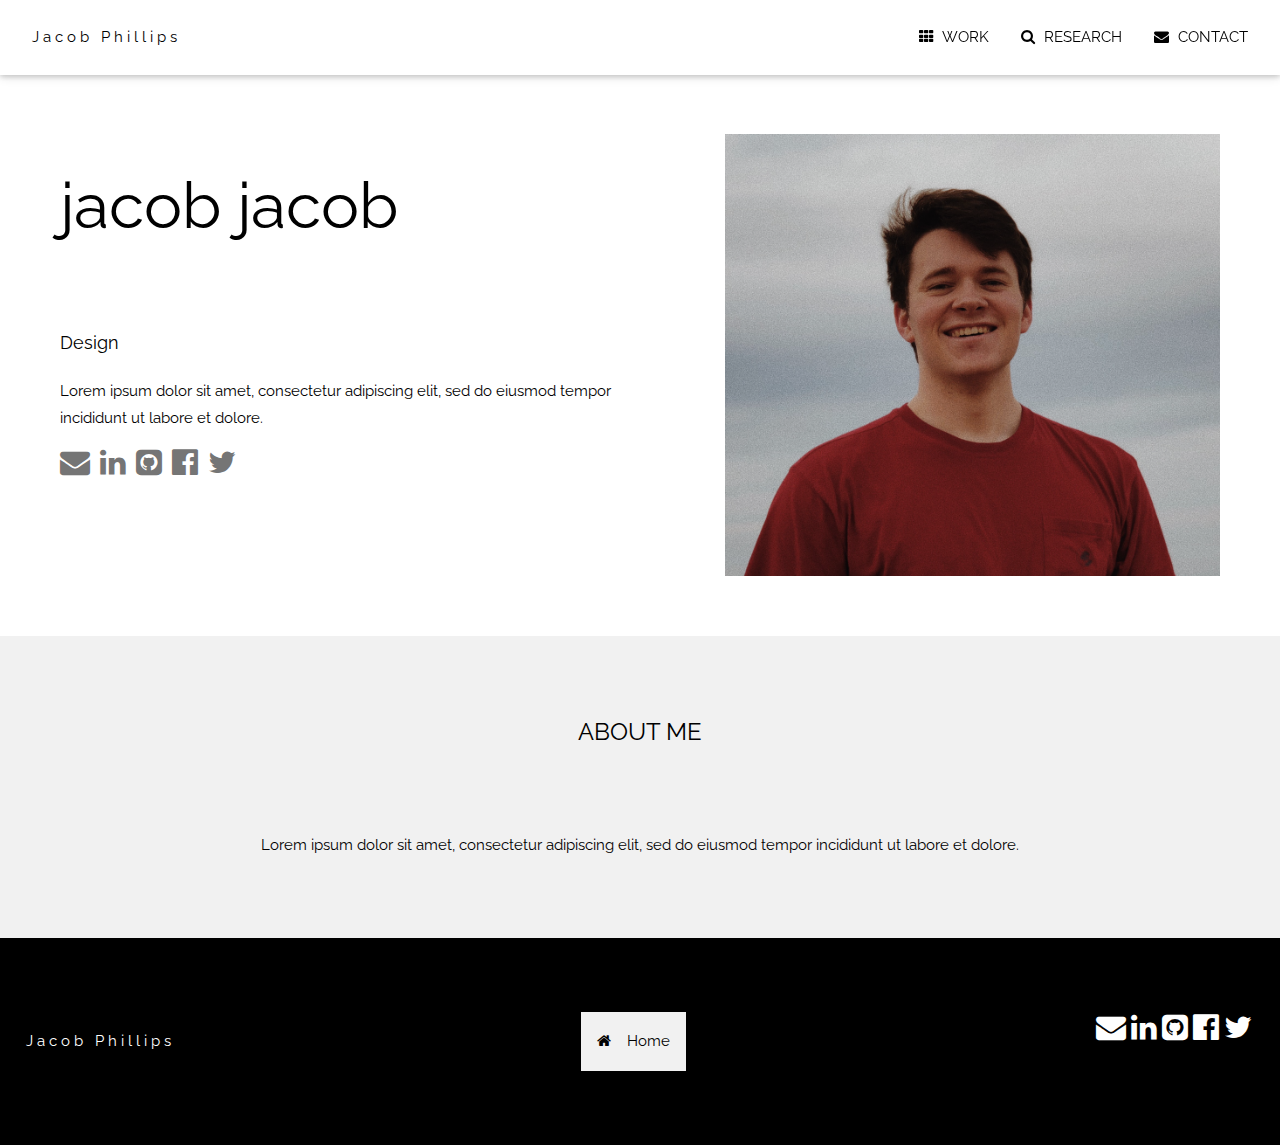
<file: index.html>
<!DOCTYPE html>
<html>
<head>
<title>Jacob Phillips</title>
<meta charset="UTF-8">
<meta name="viewport" content="width=device-width, initial-scale=1">

<link rel="stylesheet" href="https://www.w3schools.com/w3css/4/w3.css">
<link rel="stylesheet" href="https://fonts.googleapis.com/css?family=Raleway">
<link rel="stylesheet" href="https://cdnjs.cloudflare.com/ajax/libs/font-awesome/4.7.0/css/font-awesome.min.css">
<link rel="stylesheet" href="stylesheet.css">

</head>
<body>

<!-- get load content function and get content -->
<script src="https://ajax.googleapis.com/ajax/libs/jquery/3.2.1/jquery.min.js"></script> 

<!-- load content from the other pages -->
<div>
  <script> 
  $(function(){
    $("#navbarContent").load("navbar.html"); 
  });
  $(function(){
    $("#headerContent").load("header.html"); 
  });
  $(function(){
    $("#aboutContent").load("about.html"); 
  });
  $(function(){
    $("#footerContent").load("footer.html"); 
  });
  </script> 
</div>

<!-- Navbar (sit on top) -->
<div id="navbarContent"></div>

<!-- header -->
<div style="height:64px"></div>
<div id="headerContent"></div>

<!-- About Section -->
<div id="aboutContent"></div>

<!-- Footer -->
<div id="footerContent"><div>

</body>
</html>
</file>
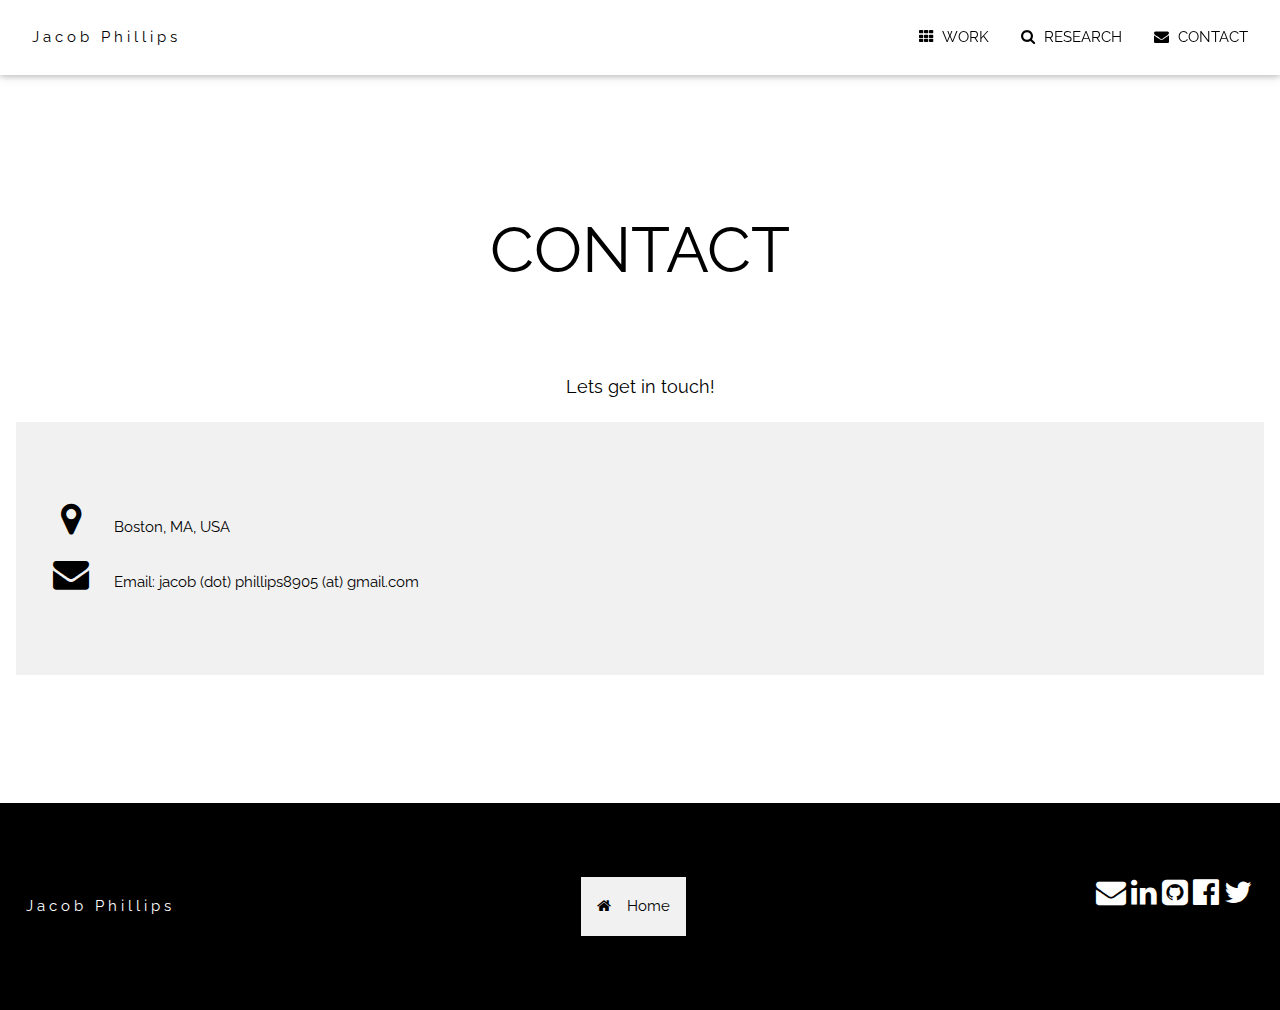
<file: contact.html>
<!DOCTYPE html>
<html>
  <head>
    <title>Jacob Phillips - Contact</title>
    <link rel="stylesheet" href="https://www.w3schools.com/w3css/4/w3.css">
    <link rel="stylesheet" href="https://fonts.googleapis.com/css?family=Raleway">
    <link rel="stylesheet" href="https://cdnjs.cloudflare.com/ajax/libs/font-awesome/4.7.0/css/font-awesome.min.css">
    <link rel="stylesheet" href="stylesheet.css">
  </head>
  <body>

    <script src="https://ajax.googleapis.com/ajax/libs/jquery/3.2.1/jquery.min.js"></script> 
    <script> 
      $(function(){
        $("#contactNavbarContent").load("navbar.html"); 
      });
      $(function(){
        $("#contactFooterContent").load("footer.html"); 
      });
    </script>
    <div id="contactNavbarContent"></div>

    <div class="w3-container" style="padding:128px 16px" id="contact">
      <p class="w3-center w3-jumbo">CONTACT</p>
      <p class="w3-center w3-large">Lets get in touch!</p>
      <div class="w3-light-gray" style="padding:64px 32px">
        <p><i class="fa fa-map-marker fa-fw w3-xxlarge w3-margin-right"></i> Boston, MA, USA</p>
        <p><i class="fa fa-envelope fa-fw w3-xxlarge w3-margin-right"> </i> Email: jacob (dot) phillips8905 (at) gmail.com</p>
      </div>
    </div>
    <div id="contactFooterContent"></div>
  </body>
</html>
</file>
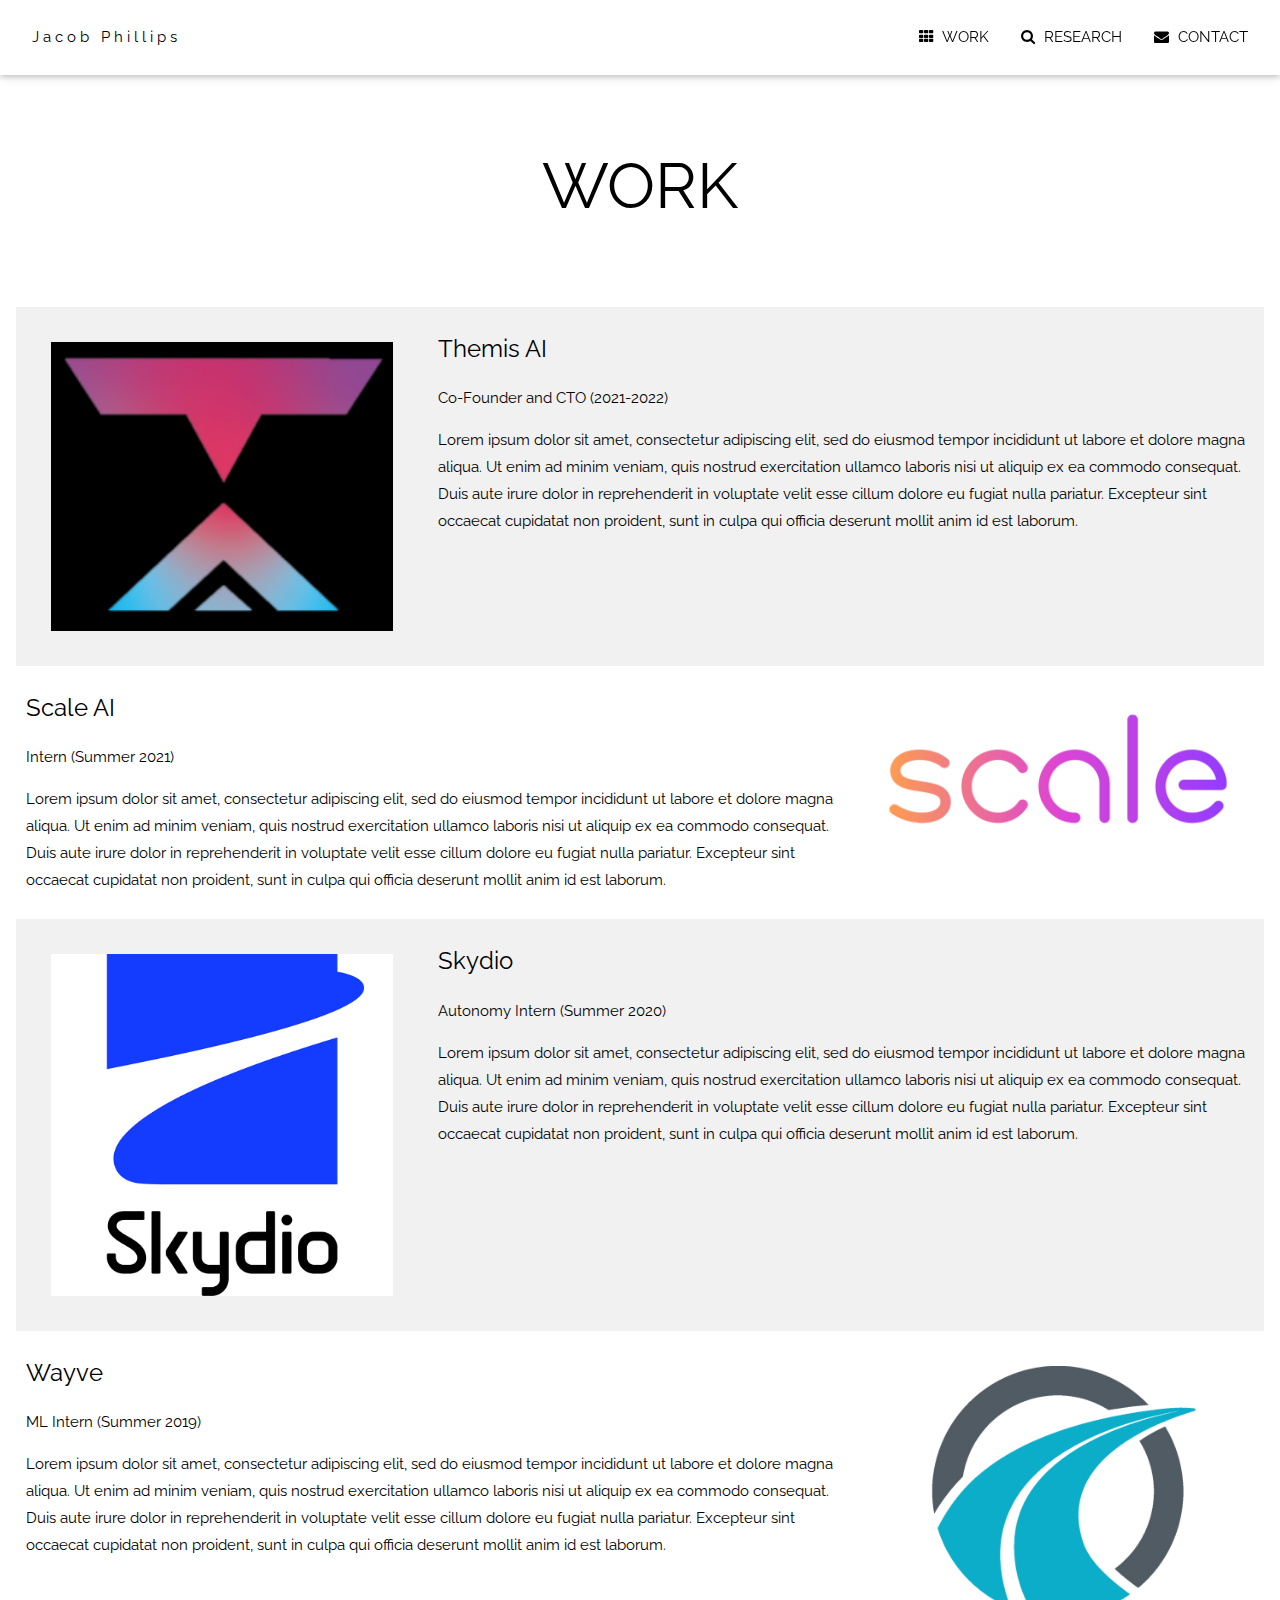
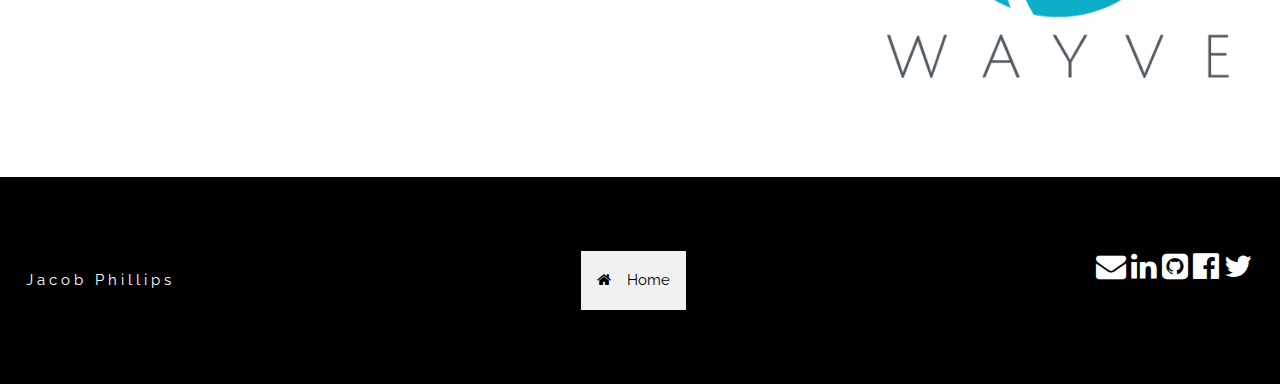
<file: work.html>
<!DOCTYPE html>
<html>
  <head>
    <title>Jacob Phillips - Work</title>
    <link rel="stylesheet" href="https://www.w3schools.com/w3css/4/w3.css">
    <link rel="stylesheet" href="https://fonts.googleapis.com/css?family=Raleway">
    <link rel="stylesheet" href="https://cdnjs.cloudflare.com/ajax/libs/font-awesome/4.7.0/css/font-awesome.min.css">
    <link rel="stylesheet" href="stylesheet.css">
  </head>
  <body>

    <script src="https://ajax.googleapis.com/ajax/libs/jquery/3.2.1/jquery.min.js"></script> 
    <script> 
      $(function(){
        $("#workNavbarContent").load("navbar.html"); 
      });
      $(function(){
        $("#workFooterContent").load("footer.html"); 
      });
    </script>
    <div id="workNavbarContent"></div>

    <div class="w3-container" style="padding:64px 16px" id="work">
      <p class="w3-center w3-jumbo">WORK</p>

      <!-- themis work layer -->
      <div class="row w3-light-gray" id="work-layers-themis">
        <div class="one-third-column">
          <img src="/images/themis.png" style="width:100%; padding:25px">
        </div>
        <div class="two-third-column">
          <h3>Themis AI</h3>
          <p>Co-Founder and CTO (2021-2022)</p>
          <p>Lorem ipsum dolor sit amet, consectetur adipiscing elit, sed do eiusmod tempor incididunt ut labore et dolore magna aliqua. Ut enim ad minim veniam, quis nostrud exercitation ullamco laboris nisi ut aliquip ex ea commodo consequat. Duis aute irure dolor in reprehenderit in voluptate velit esse cillum dolore eu fugiat nulla pariatur. Excepteur sint occaecat cupidatat non proident, sunt in culpa qui officia deserunt mollit anim id est laborum.</p>
        </div>
      </div>

      <!-- scale work layer -->
      <div class="row" id="work-layers-scale">
        <div class="two-third-column">
          <h3>Scale AI</h3>
          <p>Intern (Summer 2021)</p>
          <p>Lorem ipsum dolor sit amet, consectetur adipiscing elit, sed do eiusmod tempor incididunt ut labore et dolore magna aliqua. Ut enim ad minim veniam, quis nostrud exercitation ullamco laboris nisi ut aliquip ex ea commodo consequat. Duis aute irure dolor in reprehenderit in voluptate velit esse cillum dolore eu fugiat nulla pariatur. Excepteur sint occaecat cupidatat non proident, sunt in culpa qui officia deserunt mollit anim id est laborum.</p>
        </div>
        <div class="one-third-column">
          <img src="/images/scale.png" style="width:100%; padding:25px">
        </div>
      </div>

      <!-- skydio work layer -->
      <div class="row w3-light-gray" id="work-layers-skydio">
        <div class="one-third-column">
          <img src="/images/skydio.png" style="width:100%; padding:25px">
        </div>
        <div class="two-third-column">
          <h3>Skydio</h3>
          <p>Autonomy Intern (Summer 2020)</p>
          <p>Lorem ipsum dolor sit amet, consectetur adipiscing elit, sed do eiusmod tempor incididunt ut labore et dolore magna aliqua. Ut enim ad minim veniam, quis nostrud exercitation ullamco laboris nisi ut aliquip ex ea commodo consequat. Duis aute irure dolor in reprehenderit in voluptate velit esse cillum dolore eu fugiat nulla pariatur. Excepteur sint occaecat cupidatat non proident, sunt in culpa qui officia deserunt mollit anim id est laborum.</p>
        </div>
      </div>

      <!-- wayve work layer -->
      <div class="row" id="work-layers-wayve">
        <div class="two-third-column">
          <h3>Wayve</h3>
          <p>ML Intern (Summer 2019)</p>
          <p>Lorem ipsum dolor sit amet, consectetur adipiscing elit, sed do eiusmod tempor incididunt ut labore et dolore magna aliqua. Ut enim ad minim veniam, quis nostrud exercitation ullamco laboris nisi ut aliquip ex ea commodo consequat. Duis aute irure dolor in reprehenderit in voluptate velit esse cillum dolore eu fugiat nulla pariatur. Excepteur sint occaecat cupidatat non proident, sunt in culpa qui officia deserunt mollit anim id est laborum.</p>
        </div>
        <div class="one-third-column">
          <img src="/images/wayve.png" style="width:100%; padding:25px">
        </div>
      </div>
        
    </div>

    <div id="workFooterContent"></div>
  </body>
</html>
</file>
<file: stylesheet.css>
body,h1,h2,h3,h4,h5,h6 {font-family: "Raleway", sans-serif}

body, html {
  height: 100%;
  width: 100%;
  line-height: 1.8;
  /* max-width: 64em; */
  min-width: 15rem;
  margin-right: auto;
  margin-left: auto;
}

.w3-bar, .w3-button {
  padding: 16px;
}

.header-column {
  float: left;
  width: 50%;
  padding: 10px;
}

.footer-column {
  float: left;
  width: 33%;
  padding: 10px;
}

.one-third-column {
  float: left;
  width: 33%;
  padding: 10px;
}

.two-third-column {
  float: left;
  width: 67%;
  padding: 10px
}


/* Clear floats after the columns */
.row:after {
  content: "";
  display: table;
  clear: both;
}

i {
  margin-right: 5px
}

/* Responsive layout - makes the two columns stack on top of each other instead of next to each other */
@media screen and (max-width: 800px) {
  .header-column, .footer-column, .one-third-column, .two-third-column {
    width: 100%;
  }
}

header.heading {
  padding-left: 50px;
  padding-top: 10px;
}
</file>
